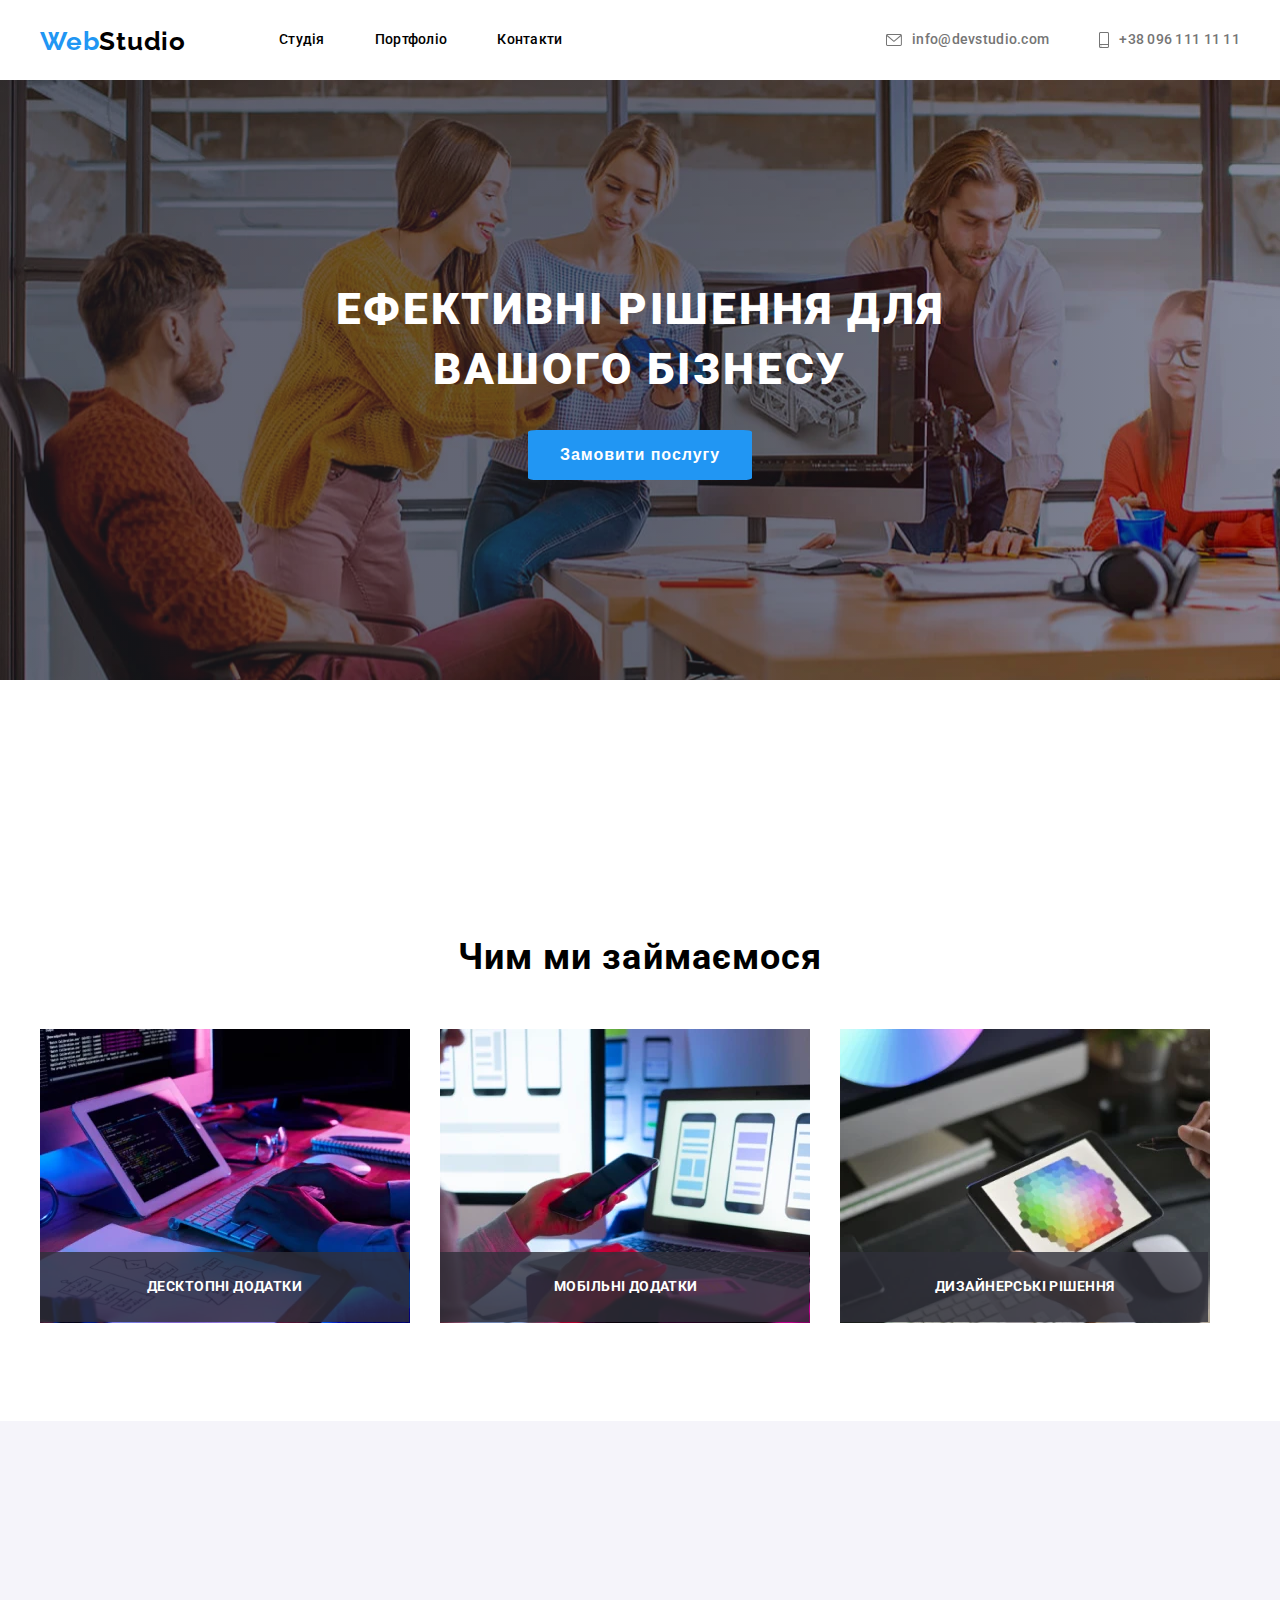
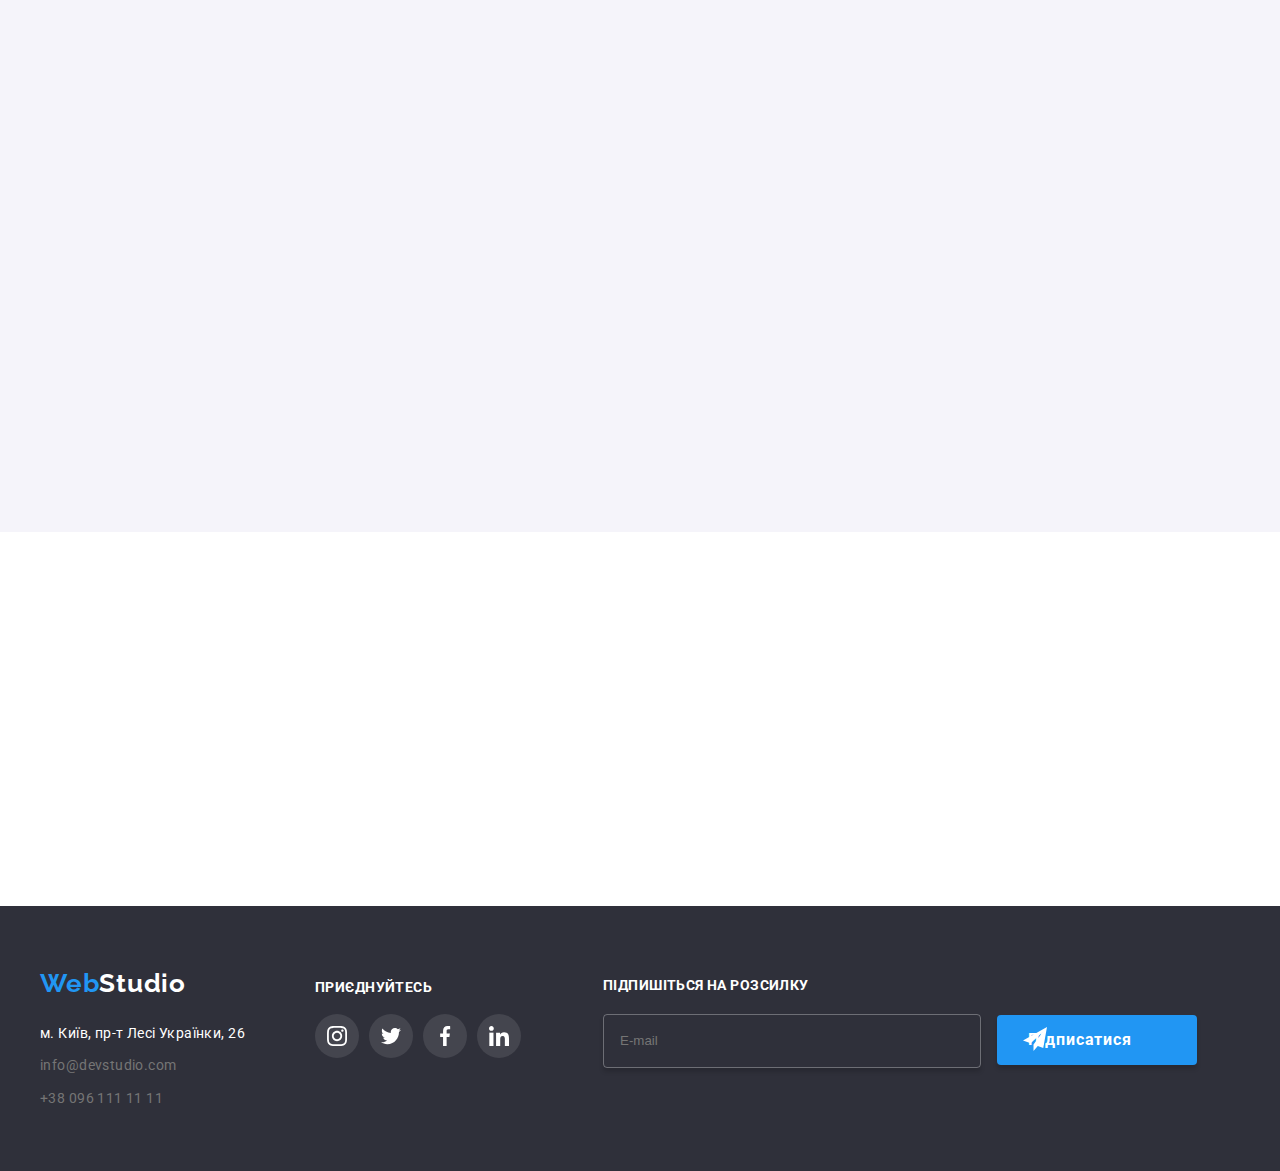
<file: index.html>
<!DOCTYPE html>
<html lang="en">
  <head>
    <meta charset="UTF-8" />
    <meta http-equiv="X-UA-Compatible" content="IE=edge" />
    <meta name="viewport" content="width=device-width, initial-scale=1.0" />
    <title>Document</title>
    <link rel="stylesheet" href="https://cdnjs.cloudflare.com/ajax/libs/modern-normalize/2.0.0/modern-normalize.min.css" integrity="sha512-4xo8blKMVCiXpTaLzQSLSw3KFOVPWhm/TRtuPVc4WG6kUgjH6J03IBuG7JZPkcWMxJ5huwaBpOpnwYElP/m6wg==" crossorigin="anonymous" referrerpolicy="no-referrer" />
    <link rel="preconnect" href="https://fonts.googleapis.com">
    <link rel="preconnect" href="https://fonts.gstatic.com" crossorigin>
    <link href="https://fonts.googleapis.com/css2?family=Raleway:wght@400;700&family=Roboto:wght@400;500;700;900&display=swap" rel="stylesheet">
     <link rel="stylesheet" href="./scss/main.scss">
     <link rel="stylesheet" href="./css/main.min.css">
     <link rel="stylesheet" href="./scss/utils/vars.scss">
  </head>
  <body class="body">
    <header class="header">
      <div class="container">
        <nav class="header__nav">
          <a href="index.html" target="_blank" class="header__logo"><h1 class="header__header"><span class="header__black">Web</span><span class="header__blue">Studio</span></h1></a>
          <ul class="header__list">
              <li class="header__item">
                  <a href="./index.html" target="_blank" class="header__studio">Студія</a>
              </li>
            <li class="header__item">
                <a href="portfolio.html" target="_blank" class="header__portfolio">Портфоліо</a>
            </li>
            <li class="header__item">
                <a href="#" class="header__contacts">Контакти</a>
            </li>
          </ul>
            <adress class="header__adress">
                  <li class="header__icons">
                    <a href="mailto:info@devstudio" class="header__email">
                    <svg class="header__post"><use href="./images/icons.svg#icon-post"></use></svg>
                    <span class="header__contact">info@devstudio.com</span>
                  </a>
                  </li>
                  <li class="header__icons">
                    <a href="tel:+380961111111" class="header__number">
                    <svg class="header__smartphone"><use href="./images/icons.svg#icon-smartphone"></use></svg>
                    <span  class="header__contact">+38 096 111 11 11</span>
                  </a>
                  </li>
            </adress>
        </nav>
      </div>
    </header>
    <main class="main">
      <section class="order">
        <div class="container">
          <h2 class="order__header">Ефективні рішення для <br>вашого бізнесу</h2>
          <div class="order__div">
            <button type="button" data-modal-open class="order__button">Замовити послугу</button>
          </div>
        </div>
      </section>
      <section class="decision">
        <div class="container">
          <ul class="decision__list">
            <li class="decision__anthen">
              <h2 class="decision__header">УВАГА ДО ДЕТАЛЕЙ</h2>
              <p class="decision__text">
                Ідейні міркування, і навіть початок повсякденної роботи з формування
                позиції.
              </p>
            </li>
            <li class="decision__clock">
              <h2 class="decision__header">ПУНКТУАЛЬНІСТЬ</h2>
              <p class="decision__text">
                Завдання організації, особливо рамки і місце навчання кадрів тягне у
                себе.
              </p>
            </li>
            <li class="decision__rating">
              <h2 class="decision__header">ПЛАНУВАННЯ</h2>
              <p class="decision__text">Так само консультація з широким активом значною мірою зумовлює.</p>
            </li>
            <li class="decision__astronaut">
              <h2 class="decision__header">СУЧАСНІ ТЕХНОЛОГІЇ</h2>
              <p class="decision__text">
                Значимість цих проблем настільки очевидна, що реалізація планових
                завдань.
              </p>
            </li>
          </ul>
        </div>
      </section>
      <section class="us">
        <div class="container">
          <h3 class="us__header">Чим ми займаємося</h3>
          <ul class="us__list">
            <li class="us__item">
              <img src="./images/komp.webp" alt="планшет та клавіатура" class="us__img" />
              <h4 class="us__desktop">ДЕСКТОПНІ ДОДАТКИ</h4>
            </li>
            <li class="us__item">
              <img src="./images/nout.webp" alt="ноутбук" class="us__img" />
              <h4 class="us__mobile">МОБІЛЬНІ ДОДАТКИ</h4>
            </li>
            <li class="us__item">
              <img src="./images/pad.webp" alt="плaншет" class="us__img"/>
              <h4 class="us__designer">ДИЗАЙНЕРСЬКІ РІШЕННЯ</h4>
            </li>
        </div>
      </section>
      <section class="team">
        <div class="container">
          <h3 class="team__subtitle">Наша команда</h3>
          <ul class="team__list">
            <li class="team__item">
              <img src="./images/igor.webp" alt="Ігор Дем'яненко" class="team__img"/>
              <h4 class="team__h4">Ігор Дем'яненко</h4>
              <p class="team__text">Product Designer</p>
                <ul class="team__icons">
                  <li class="team__icon">
                    <a href="" class="team__link">
                      <svg class="team__instagram"><use href="./images/icons.svg#icon-instagram"></use></svg>
                    </a>
                  </li>
                  <li class="team__icon">
                    <a href="" class="team__link">
                      <svg class="team__twitter"><use href="./images/icons.svg#icon-twitter"></use></svg>
                    </a>
                  </li>
                  <li class="team__icon">
                    <a href="" class="team__link">
                      <svg class="team__facebook"><use href="./images/icons.svg#icon-facebook"></use></svg>
                    </a>
                  </li>
                  <li class="team__icon">
                    <a href="" class="team__link">
                      <svg class="team__linkedin"><use href="./images/icons.svg#icon-linkedin"></use></svg>
                    </a>
                  </li>
                </ul>
            </li>
            <li class="team__item">
              <img src="./images/olga.webp" alt="Ольга Рєпіна" class="team__img"/>
              <h4 class="team__h4">Ольга Рєпіна</h4>
              <p class="team__text">FrontEnd Develepover</p>
              <ul class="team__icons">
                <li class="team__icon">
                  <a href="" class="team__link">
                    <svg class="team__instagram"><use href="./images/icons.svg#icon-instagram"></use></svg>
                  </a>
                </li>
                <li class="team__icon">
                  <a href="" class="team__link">
                    <svg class="team__twitter"><use href="./images/icons.svg#icon-twitter"></use></svg>
                  </a>
                </li>
                <li class="team__icon">
                  <a href="" class="team__link">
                    <svg class="team__facebook"><use href="./images/icons.svg#icon-facebook"></use></svg>
                  </a>
                </li>
                <li class="team__icon">
                  <a href="" class="team__link">
                    <svg class="team__linkedin"><use href="./images/icons.svg#icon-linkedin"></use></svg>
                  </a>
                </li>
              </ul>
            </li>
            <li class="team__item">
              <img src="./images/mykola.webp" alt="Микола Тарасов" class="team__img"/>
              <h4 class="team__h4">Микола Тарасов</h4>
              <p class="team__text">Marketing</p>
              <ul class="team__icons">
                <li class="team__icon">
                  <a href="" class="team__link">
                    <svg class="team__instagram"><use href="./images/icons.svg#icon-instagram"></use></svg>
                  </a>
                </li>
                <li class="team__icon">
                  <a href="" class="team__link">
                    <svg class="team__twitter"><use href="./images/icons.svg#icon-twitter"></use></svg>
                  </a>
                </li>
                <li class="team__icon">
                  <a href="" class="team__link">
                    <svg class="team__facebook"><use href="./images/icons.svg#icon-facebook"></use></svg>
                  </a>
                </li>
                <li class="team__icon">
                  <a href="" class="team__link">
                    <svg class="team__linkedin"><use href="./images/icons.svg#icon-linkedin"></use></svg>
                  </a>
                </li>
              </ul>
            </li>
            <li class="team__item">
              <img src="./images/mykhailo.webp" alt="Михайло Єрмаков" class="team__img"/>
              <h4 class="team__h4">Михайло Єрмаков</h4>
              <p class="team__text">UI Designer</p>
              <ul class="team__icons">
                <li class="team__icon">
                  <a href="" class="team__link">
                    <svg class="team__instagram"><use href="./images/icons.svg#icon-instagram"></use></svg>
                  </a>
                </li>
                <li class="team__icon">
                  <a href="" class="team__link">
                    <svg class="team__twitter"><use href="./images/icons.svg#icon-twitter"></use></svg>
                  </a>
                </li>
                <li class="team__icon">
                  <a href="" class="team__link">
                    <svg class="team__facebook"><use href="./images/icons.svg#icon-facebook"></use></svg>
                  </a>
                </li>
                <li class="team__icon">
                  <a href="" class="team__link">
                    <svg class="team__linkedin"><use href="./images/icons.svg#icon-linkedin"></use></svg>
                  </a>
                </li>
              </ul>
           </li>
           </ul>
        </div>
      </section>
      <section class="clients">
        <div class="container">
          <h2 class="clients__title">Постійні клієнти</h2>
          <ul class="clients__list">
            <li class="clients__item">
             <a href="" class="clients__link">
                <svg class="clients__icon"><use href="./images/icons.svg#icon-ya-co"></use></svg>
              </a>
            </li>
            <li class="clients__item">
             <a href="" class="clients__link">
                <svg class="clients__icon"><use href="./images/icons.svg#icon-tagline-company"></use></svg>
              </a>
            </li>
            <li class="clients__item">
             <a href="" class="clients__link">
                <svg class="clients__icon"><use href="./images/icons.svg#icon-company"></use></svg>
              </a>
            </li>
            <li class="clients__item">
             <a href="" class="clients__link">
                <svg class="clients__icon"><use href="./images/icons.svg#icon-foster-peters"></use></svg>
              </a>
            </li>
            <li class="clients__item">
             <a href="" class="clients__link">
                <svg class="clients__icon"><use href="./images/icons.svg#icon-brand"></use></svg>
              </a>
            </li>
            <li class="clients__item">
               <a href="" class="clients__link">
                  <svg class="clients__icon"><use href="./images/icons.svg#icon-tag-line"></use></svg>
                </a>
            </li>
          </ul>
        </div>
      </section>
    </main>
    <footer class="footer">
        <div class="container">
          <div class="footer__flex">
            <div class="contacts">
              <a href="index.html"><span class="footer__web">Web</span><span class="footer__studio">Studio</span></h1></a>
              <ul class="list">
                  <adress class="footer__adress">
                      <li class="footer__item"><a href="https://www.google.com/search?q=%D0%BC.+%D0%BA%D0%B8%D1%97%D0%B2+%D0%BF%D1%80-%D1%82+%D0%BB%D0%B5%D1%81%D1%96+%D1%83%D0%BA%D1%80%D0%B0%D1%97%D0%BD%D0%BA%D0%B8+26&oq=%D0%BC+%D0%BA%D0%B8%D1%97%D0%B2+%D0%BF%D1%80+%D0%BB%D0%B5%D1%81&aqs=chrome.1.69i57j0i22i30.40355j0j7&sourceid=chrome&ie=UTF-8" target="_blank" class="footer__adress">м. Київ, пр-т Лесі Українки, 26</a></li>
                      <li class="footer__item"><a href="malito:info@devstudio" target="_blank" class="footer__link">info@devstudio.com</a></li>
                      <li class="footer__item"><a href="tel:+3809961111111" target="_blank" class="footer__link">+38 096 111 11 11</a></li>
                  </adress>
              </ul>
            </div>
            <div class="join">
              <h2 class="join__title">ПРИЄДНУЙТЕСЬ</h2>
              <ul class="join__icons">
                <li class="join__item">
                  <a href="" class="join__link">
                    <svg class="join__icon"><use href="./images/icons.svg#icon-instagram"></use></svg>
                  </a>
                </li>
                <li class="join__item">
                  <a href="" class="join__link">
                    <svg class="join__icon"><use href="./images/icons.svg#icon-twitter"></use></svg>
                  </a>
                </li>
                <li class="join__item">
                  <a href="" class="join__link">
                    <svg class="join__icon"><use href="./images/icons.svg#icon-facebook"></use></svg>
                  </a>
                </li>
                <li class="join__item">
                  <a href="" class="join__link">
                    <svg class="join__icon"><use href="./images/icons.svg#icon-linkedin"></use></svg>
                  </a>
                </li>
              </ul>
            </div>
            <div class="subscribe">
              <form class="subscribe__form">
                <label class="subscribe__label">
                  <h2 class="subscribe__title">Підпишіться на розсилку</h2>
                  <input type="text" class="subscribe__input" placeholder="E-mail"  required>
                  <button class="subscribe__button">Підписатися</button>
                  <svg class="subscribe__plane"><use href="./images/icons.svg#paper-plane-icon"></use></svg>
                </label>
              </form>
            </div>
          </div>
        </div>
    </footer>
    <div data-modal class="backdrop is-hidden">
      <div class="modal">
        <button data-modal-close type="button" class="modal-exit">
       <svg class="modal-svg">
        <use href="./images/icons.svg#exit-icon"></use>
      </svg>
     </button> 
          <h2 class="modal-title">Залиште свої дані, ми вам передзвонимо</h2>
          <form action="" class="subscription-form">
          <label for="" class="subscription-label">
            <p class="modal-name">Ім'я</p>
              <input type="text" class="modal-input">
              <svg class="modal-human"><use href="./images/icons.svg#human-icon"></use></svg>
          </label>
              <label for="" class="subscription-label">
                <p class="modal-text">Телефон</p>
                <input type="text" class="modal-input">
                <svg class="modal-phone"><use href="./images/icons.svg#phone-icon"></use></svg>
              </label>
              <label for="" class="subscription-label">
                <p class="modal-text">Пошта</p>
                <input type="text" class="modal-input">
                <svg class="modal-email"><use href="./images/icons.svg#email-icon"></use></svg>
              </label>
              <label for="" class="subscription-label">
                  <p class="modal-text">Коментар</p>
                  <input type="text" class="modal-comment" placeholder="Введіть текст">
                <div class="modal-agreement">
                  <input type="checkbox" class="agreement-submit">
                  <p class="agreement-text">Погоджуюся з розсилкою та приймаю</p>
                  <a href="#" class="agreement-contract">Умови договору</a>
                </div> 
               </label>
              <button type="button" class="modal-button">Відправити</button>
      </form>
      </div>
    </div>
    <script src="./js/modal.js"></script>
  </body>
</html>
</file>
<file: css/main.min.css>
h1,h2,h3,h4,h5{margin:0}ul,ol{padding:0;margin:0;list-style:none}a{text-decoration:none}body{margin:0}p{margin:0}li{list-style:none}.container{width:1200px;padding-left:15px;padding-right:15px;margin-left:auto;margin-right:auto}body{font-family:Roboto}.join__link,.clients__link,.team__link,.header__number,.header__email,.header__link,.header__adress,.header__studio,.header__portfolio,.header__contacts,.header__list{display:flex;align-items:center}.clients__title,.team__icons,.us__details,.decision__list{display:flex;justify-content:center}.header__studio,.header__portfolio,.header__contacts{font-size:14px;font-weight:500;line-height:1.1;letter-spacing:.02em;color:#000;gap:10px;transition:color 250ms cubic-bezier(0.4, 0, 0.2, 1)}.decision__astronaut::before,.decision__rating::before,.decision__clock::before,.decision__anthen::before{content:"";width:270px;height:120px;background-color:#f5f4fa;display:block;background-repeat:repeat-x;margin-bottom:30px;background-position:center;background-repeat:no-repeat;opacity:0}.team__linkedin,.team__facebook,.team__twitter,.team__instagram{width:20px;height:20px;fill:#afb1b8}.clients__title,.team__subtitle{font-size:36px;font-weight:700;line-height:1.16;letter-spacing:.03em;text-align:center;color:#000}.subscribe__title,.join__title,.us__desktop,.us__mobile,.us__designer,.decision__header{font-size:14px;font-weight:700}.header{box-shadow:0 5px 5px -5px #757575}.header__black{font-family:Raleway;font-weight:700;font-size:26px;color:#2196f3;line-height:1.17;letter-spacing:.03em}.header__blue{font-family:Raleway;font-weight:700;font-size:26px;color:#000;line-height:1.38;letter-spacing:.03em}.header__nav{display:flex}.header__header{margin:0px 93px 0px 0px;padding-top:20px}.header__list{gap:50px;position:relative;height:80px;overflow:hidden}.header__studio:hover,.header__portfolio:hover,.header__contacts:hover{color:#2196f3}.header__studio::after{position:absolute;top:76px;right:234px;content:"";background-color:#2196f3;width:47px;height:4px;border-radius:2px;transform:scale(0, 1);transition:transform 250ms cubic-bezier(0.4, 0, 0.2, 1)}.header__item:nth-child(1):hover .header__studio::after{transform:scale(1)}.header__portfolio::after{position:absolute;top:76px;right:112px;content:"";background-color:#2196f3;width:75px;height:4px;border-radius:2px;transform:scale(0, 1);transition:transform 250ms cubic-bezier(0.4, 0, 0.2, 1)}.header__item:nth-child(2):hover .header__portfolio::after{transform:scale(1)}.header__contacts::after{position:absolute;top:76px;right:-1px;content:"";background-color:#2196f3;width:66px;height:4px;border-radius:2px;transform:scale(0, 1);transition:transform 250ms cubic-bezier(0.4, 0, 0.2, 1)}.header__item:nth-child(3):hover .header__contacts::after{transform:scale(1)}.header__link:hover .header__contact{color:#2196f3}.header__link:focus .header__contact{color:#2196f3}.header__link:focus{outline:none}.header__email:hover .header__post{fill:#2196f3}.header__email:focus .header__post{fill:#2196f3;outline:none}.header__number:hover .header__smartphone{fill:#2196f3}.header__number:focus .header__smartphone{fill:#2196f3;outline:none}.header__smartphone{width:10px;height:16px;fill:#757575;transition:fill 250ms cubic-bezier(0.4, 0, 0.2, 1)}.header__smartphone:hover{fill:#2196f3}.header__post{width:16px;height:12px;fill:#757575;transition:250ms cubic-bezier(0.4, 0, 0.2, 1)}.header__post:hover{fill:#2196f3}.header__adress{margin-left:auto;gap:50px}.header__link{font-size:14px;font-weight:500;line-height:1.1;letter-spacing:.02em;color:#757575;gap:10px;transition:color 250ms cubic-bezier(0.4, 0, 0.2, 1)}.header__email{font-size:14px;font-weight:500;line-height:1.1;letter-spacing:.02em;color:#757575;gap:10px;transition:color 250ms cubic-bezier(0.4, 0, 0.2, 1)}.header__number{font-size:14px;font-weight:500;line-height:1.1;letter-spacing:.02em;color:#757575;gap:10px;transition:color 250ms cubic-bezier(0.4, 0, 0.2, 1)}.header__email:hover{color:#2196f3}.header__email:focus{color:#2196f3}.header__number:hover{color:#2196f3}.header__number:focus{color:#2196f3}.order{padding-top:200px;padding-bottom:200px;background-image:linear-gradient(90deg, rgba(47, 48, 58, 0.4) 52%, rgba(47, 48, 58, 0.01) 100%),url(../images/bg.webp)}.order__header{animation-name:title-appearing;animation-duration:1400ms;animation-timing-function:ease-out;font-weight:900;color:#fff;font-size:44px;line-height:1.36;letter-spacing:.06em;text-align:center;text-transform:uppercase;transition:opacity 1000ms ease-out}@keyframes title-appearing{0%{opacity:0;transform:translateX(-30%)}100%{opacity:1;transform:translateX(0)}}.order__button{animation-name:button-appearing;animation-duration:1400ms;font-weight:700;background-color:#2196f3;color:#fff;font-size:16px;line-height:1.87;letter-spacing:.06em;margin:0 auto;display:block;margin-top:30px;padding:10px 32px 10px 32px;border:none;border-radius:4%;transition:transform 250ms cubic-bezier(0.4, 0, 0.2, 1),color 250ms cubic-bezier(0.4, 0, 0.2, 1),background-color 250ms cubic-bezier(0.4, 0, 0.2, 1),opacity 1000ms ease-out}.order__button:hover{transform:scale(1.1);background-color:#fff;color:#2196f3}@keyframes button-appearing{0%{opacity:0;transform:translateX(100%)}100%{opacity:1}}.decision{padding-top:0;padding-bottom:0;transition:padding-top 650ms ease-out,padding-bottom 650ms ease-out}.decision:hover{padding-top:94px;padding-bottom:94px}.decision__header{line-height:1.87;letter-spacing:.03em;text-align:left;color:#000;margin-bottom:10px;opacity:0;transition:opacity 650ms ease-out}.decision:hover .decision__header{opacity:1}.decision__text{font-size:14px;font-weight:400;line-height:1.7;letter-spacing:.03em;text-align:left;color:#757575;opacity:0;transition:opacity 650ms ease-out}.decision:hover .decision__text{opacity:1}.decision__list{gap:30px;display:flex;align-items:baseline}.decision__anthen::before{background-image:url(../images/antenna.png);transform:translateX(-100%);transition:transform 500ms ease-out,opacity 500ms linear}.decision:hover .decision__anthen::before{transform:translateX(0);opacity:1}.decision__clock::before{background-image:url(../images/clock.png);transform:translateX(-200%);transition:transform 600ms ease-out,opacity 600ms linear;z-index:-1}.decision:hover .decision__clock::before{transform:translateX(0);opacity:1}.decision__rating::before{background-image:url(../images/diagram.png);transform:translateX(-300%);transition:transform 700ms ease-out,opacity 700ms linear;z-index:-2}.decision:hover .decision__rating::before{transform:translateX(0);opacity:1}.decision__astronaut::before{background-image:url(../images/astronaut.png);transform:translateX(-400%);transition:transform 800ms ease-out,opacity 800ms linear;z-index:-3}.decision:hover .decision__astronaut::before{transform:translateX(0);opacity:1}.us{padding-bottom:94px}.us__header{font-size:36px;font-weight:700;line-height:1.16;letter-spacing:.03em;text-align:center;color:#000}.us__list{display:flex;gap:30px;margin-top:50px}.us__item{position:relative}.us__img{width:370px;height:294px}.us__details{gap:30px}.us__desktop,.us__mobile,.us__designer{color:#fff;text-align:center;font-family:Roboto;line-height:1.14;letter-spacing:.42px;background-color:rgba(47,48,58,.8);position:absolute;text-transform:uppercase}.us__desktop{padding:27px 107px 27px 107px;top:75%}.us__mobile{padding:27px 111px 27px 114px;top:75%}.us__designer{padding:27px 94px 27px 95px;top:75%}.team{padding-top:94px;padding-bottom:94px;background-color:#f5f4fa}.team__subtitle{margin-bottom:50px;opacity:0;transition:opacity 300ms ease-out}.team:hover .team__subtitle{animation-name:shake;animation-duration:2000ms;animation-timing-function:ease-in-out;opacity:1}@keyframes shake{0%{transform:translateX(10%);opacity:0}50%{transform:translateX(-1%);opacity:.5}100%{transform:translateX(0);opacity:1}}.team__h4{font-size:16px;font-weight:500;line-height:1.16;letter-spacing:.03em;text-align:center;color:#000;margin-top:30px;margin-bottom:10px}.team__text{font-size:16px;font-weight:400;line-height:1.18;letter-spacing:.03em;text-align:center;color:#757575}.team__img{width:270px;height:260px}.team__list{display:flex;gap:30px}.team__item{padding-bottom:30px;background-color:#fff;border-radius:2%;box-shadow:1px 4px 6px 0px rgba(0,0,0,.16),0px 4px 4px 0px rgba(0,0,0,.06),0px 1px 1px 0px rgba(0,0,0,.12);transition:transform 250ms cubic-bezier(0.4, 0, 0.2, 1)}.team__item:hover{transform:scale(1.1)}.team__item:nth-child(1){opacity:0;transition:opacity 300ms ease-out,transform 250ms cubic-bezier(0.4, 0, 0.2, 1)}.team__item:nth-child(2){opacity:0;transition:opacity 300ms ease-out 200ms,transform 250ms cubic-bezier(0.4, 0, 0.2, 1)}.team__item:nth-child(3){opacity:0;transition:opacity 300ms ease-out 400ms,transform 250ms cubic-bezier(0.4, 0, 0.2, 1)}.team__item:nth-child(4){opacity:0;transition:opacity 300ms ease-out 500ms,transform 250ms cubic-bezier(0.4, 0, 0.2, 1)}.team:hover .team__item{opacity:1}.team__icons{gap:10px;margin-top:16px}.team__link{padding:12px;border-radius:50px;transition:background-color 250ms cubic-bezier(0.4, 0, 0.2, 1),transform 250ms cubic-bezier(0.4, 0, 0.2, 1)}.team__link:hover{transform:scale(1.1);background-color:#2196f3}.team__link:focus{background-color:#2196f3;outline:none}.team__link:hover .team__instagram{fill:#fff;transform:scale(1.1)}.team__link:focus .team__instagram{fill:#fff;transform:scale(1.1)}.team__link:hover .team__twitter{fill:#fff;transform:scale(1.1)}.team__link:focus .team__twitter{fill:#fff;transform:scale(1.1)}.team__link:hover .team__facebook{fill:#fff;transform:scale(1.1)}.team__link:focus .team__facebook{fill:#fff;transform:scale(1.1)}.team__link:hover .team__linkedin{fill:#fff;transform:scale(1.1)}.team__link:focus .team__linkedin{fill:#fff;transform:scale(1.1)}.team__instagram{transition:fill 250ms cubic-bezier(0.4, 0, 0.2, 1),scale 250ms cubic-bezier(0.4, 0, 0.2, 1)}.team__twitter{transition:fill 250ms cubic-bezier(0.4, 0, 0.2, 1)}.team__facebook{transition:fill 250ms cubic-bezier(0.4, 0, 0.2, 1)}.team__linkedin{transition:fill 250ms cubic-bezier(0.4, 0, 0.2, 1)}.clients{padding-top:94px;padding-bottom:94px}.clients__title{letter-spacing:1.08px;transform:translateY(-100%);opacity:0;transition:transform 500ms ease-out,opacity 300ms ease-out}.clients:hover .clients__title{transform:translateY(0);opacity:1}.clients__list{display:flex;gap:30px;margin-top:50px;transform:translateY(150%);opacity:0;transition:opacity 500ms ease-out,transform 500ms ease-out}.clients:hover .clients__list{transform:translateY(0);opacity:1}.clients__link{padding:16px 32px 16px 32px;border-radius:4px;border:1px solid #afb1b8;transition:border 250ms cubic-bezier(0.4, 0, 0.2, 1),transform 250ms cubic-bezier(0.4, 0, 0.2, 1)}.clients__link:hover{border:1px solid #2196f3;transform:scale(1.1)}.clients__link>svg{width:106px;height:60px;fill:#afb1b8;transition:fill 250ms cubic-bezier(0.4, 0, 0.2, 1)}.clients__link:hover,.clients__link:hover .clients__icon{fill:#2196f3}.clients__link:focus{border:1px solid #2196f3}.clients__link:focus,.clients__link:focus .clients__icon{fill:#2196f3;outline:none}.footer{position:relative;padding:60px 0px 60px 0px;background-color:#2f303a}.footer__flex{display:flex;gap:70px}.footer__link{font-size:14px;font-weight:400;line-height:1.7;letter-spacing:.03em;text-align:left;color:#fff}.footer__link2{font-size:14px;font-weight:400;line-height:1.7;letter-spacing:.03em;text-align:left;background:#757575}.footer__adress{font-size:14px;font-weight:400;line-height:1.7;letter-spacing:.03em;text-align:left;color:#fff;display:block;margin-top:20px}.footer__link{font-size:14px;font-weight:400;line-height:1.7;letter-spacing:.03em;text-align:left;color:#757575}.footer__item{margin-top:9px}.footer__web{font-family:Raleway;font-weight:700;font-size:26px;color:#2196f3;line-height:1.17;letter-spacing:.03em}.footer__studio{font-family:Raleway;font-weight:700;font-size:26px;color:#fff;line-height:1.38;letter-spacing:.03em}.footer__subscribe{display:flex}.footer__subscribe{padding-top:12px}.join{display:flex;flex-direction:column;padding-top:12px}.join__title{color:#fff;font-family:Roboto;line-height:1.42;letter-spacing:.42px}.join__icons{display:flex;gap:10px}.join__icon{width:44px;height:44px;transition:transform 250ms cubic-bezier(0.4, 0, 0.2, 1)}.join__item:hover .join__icon{transform:scale(1.1)}.join__link{margin-top:16px;padding:12px;border-radius:50px;background-color:rgba(255,255,255,.1);transition:background-color 250ms cubic-bezier(0.4, 0, 0.2, 1),transform 250ms cubic-bezier(0.4, 0, 0.2, 1)}.join__link:hover{background-color:#2196f3;transform:scale(1.1)}.join__icon{width:20px;height:20px;fill:#fff}.join__item:hover .join__link{background-color:#2196f3}.join__link:focus{fill:#fff;background-color:#2196f3;outline:none}.subscribe{padding:12px}.subscribe__input{width:358px;height:50px;border-radius:4px;border:1px solid rgba(255,255,255,.3);background:rgba(33,150,243,0);box-shadow:0px 4px 4px 0px rgba(0,0,0,.15);padding-left:16px;margin-top:20px;transition:transform 250ms cubic-bezier(0.4, 0, 0.2, 1)}.subscribe__input:hover{transform:scale(1.01)}.subscribe__button{width:200px;height:50px;border-radius:4px;background:#2196f3;box-shadow:0px 4px 4px 0px rgba(0,0,0,.15);border:none;color:#fff;text-align:center;font-family:Roboto;font-size:16px;font-weight:700;line-height:1.88;letter-spacing:.96px;margin-left:12px;padding:10px 62px 10px 28px}.subscribe__title{color:#fff;font-family:Roboto;line-height:1.14;letter-spacing:.42px;text-transform:uppercase}.subscribe__plane{position:absolute;top:121px;right:233px;width:24px;height:24px;fill:#fff}.backdrop{position:fixed;background-color:rgba(0,0,0,.2);top:0%;bottom:0%;right:0%;left:0%;transition:opacity 250ms cubic-bezier(0.4, 0, 0.2, 1),visbility 250ms cubic-bezier(0.4, 0, 0.2, 1)}.is-hidden{opacity:0;pointer-events:none;visibility:hidden}.modal{position:fixed;width:528px;height:581px;background-color:#fff;border-radius:4px;box-shadow:0px 2px 1px 0px rgba(0,0,0,.2),0px 1px 1px 0px rgba(0,0,0,.14),0px 1px 3px 0px rgba(0,0,0,.12);top:13%;left:34%;display:flex;flex-direction:column;padding:40px 40px 40px 40px;transform:translateX(0) scale(1);transition:transform 250ms cubic-bezier(0.4, 0, 0.2, 1)}.is-hidden .modal{transform:translateX(70%) scale(0.5)}.modal-svg{position:relative;top:3px;right:3px;fill:#000;width:18px;height:18px;transition:transform 250ms cubic-bezier(0.4, 0, 0.2, 1)}.modal-svg:hover{transform:scale(1.2)}.modal-exit{position:absolute;width:25px;height:25px;top:8px;left:495.5px;border-radius:50%;border-style:none;background-color:#fff;outline:solid 2px rgba(175,177,184,.5);transition:transform 250ms cubic-bezier(0.4, 0, 0.2, 1)}.modal-exit:hover{transform:scale(1.2)}.modal-title{color:#000;text-align:center;font-family:Roboto;font-size:20px;font-weight:700;line-height:1.15;letter-spacing:.6px}.modal-name{color:#757575;font-family:Roboto;font-size:12px;font-style:normal;font-weight:400;line-height:1.17;letter-spacing:.12px;margin-top:12px;margin-bottom:4px}.modal-input{width:448px;height:40px;border-radius:4px;border:1px solid rgba(33,33,33,.2);outline:none;padding-left:40px;transition:transform 250ms cubic-bezier(0.4, 0, 0.2, 1)}.modal-input:hover{transform:scale(1.01)}.modal-human,.modal-phone,.modal-email{transition:transform 250ms cubic-bezier(0.4, 0, 0.2, 1),fill 250ms cubic-bezier(0.4, 0, 0.2, 1)}.modal-human{position:absolute;top:104px;right:460px;width:20px;height:20px;fill:#000}.modal-text{color:#757575;font-family:Roboto;font-size:12px;font-style:normal;font-weight:400;line-height:1.17;letter-spacing:.12px;margin-top:10px;margin-bottom:4px;transition:fill 250ms cubic-bezier(0.4, 0, 0.2, 1)}.modal-phone{position:absolute;top:174px;right:460px;width:20px;height:20px;fill:#000;transition:fill 250ms cubic-bezier(0.4, 0, 0.2, 1)}.modal-email{position:absolute;top:241px;right:460px;width:20px;height:20px;fill:#000;transition:fill 250ms cubic-bezier(0.4, 0, 0.2, 1)}.modal-comment{width:448px;height:120px;border-radius:4px;border:1px solid rgba(33,33,33,.2);outline:none;padding-top:12px;padding-left:16px;padding-bottom:80px;color:rgba(117,117,117,.5);font-family:Roboto;font-size:12px;font-weight:400;line-height:1.17;letter-spacing:.12px;transition:transform 250ms cubic-bezier(0.4, 0, 0.2, 1)}.modal-comment:hover{transform:scale(1.015)}.modal-agreement{margin-top:20px;display:flex}.modal-button{width:200px;height:50px;border-radius:4px;background:#2196f3;box-shadow:0px 4px 4px 0px rgba(0,0,0,.15);color:#fff;text-align:center;font-family:Roboto;font-size:16px;font-weight:700;line-height:1.88;letter-spacing:.96px;border:none;align-self:center;margin-top:30px;transition:transform 250ms cubic-bezier(0.4, 0, 0.2, 1)}.modal-button:hover{transform:scale(1.1)}.subscription-form{display:flex;flex-direction:column}.subscription-label:hover .modal-input{border:1px solid #2196f3}.subscription-label:hover .modal-human{fill:#2196f3;transform:scale(1.1)}.subscription-label:hover .modal-phone{fill:#2196f3;transform:scale(1.1)}.subscription-label:hover .modal-email{fill:#2196f3;transform:scale(1.1)}.agreement-submit{display:block;width:16px;height:16px;border-radius:15%;border:none;background-color:#fff;margin-top:4px;margin-right:8px}.agreement-text{color:#757575;font-family:Roboto;font-size:14px;font-weight:400;line-height:1.71;letter-spacing:.42px;margin-right:5px}.agreement-contract{color:#2196f3;font-family:Roboto;font-size:14px;font-style:normal;font-weight:400;line-height:1.71;letter-spacing:.42px;text-decoration-line:underline}/*# sourceMappingURL=main.min.css.map */
</file>
